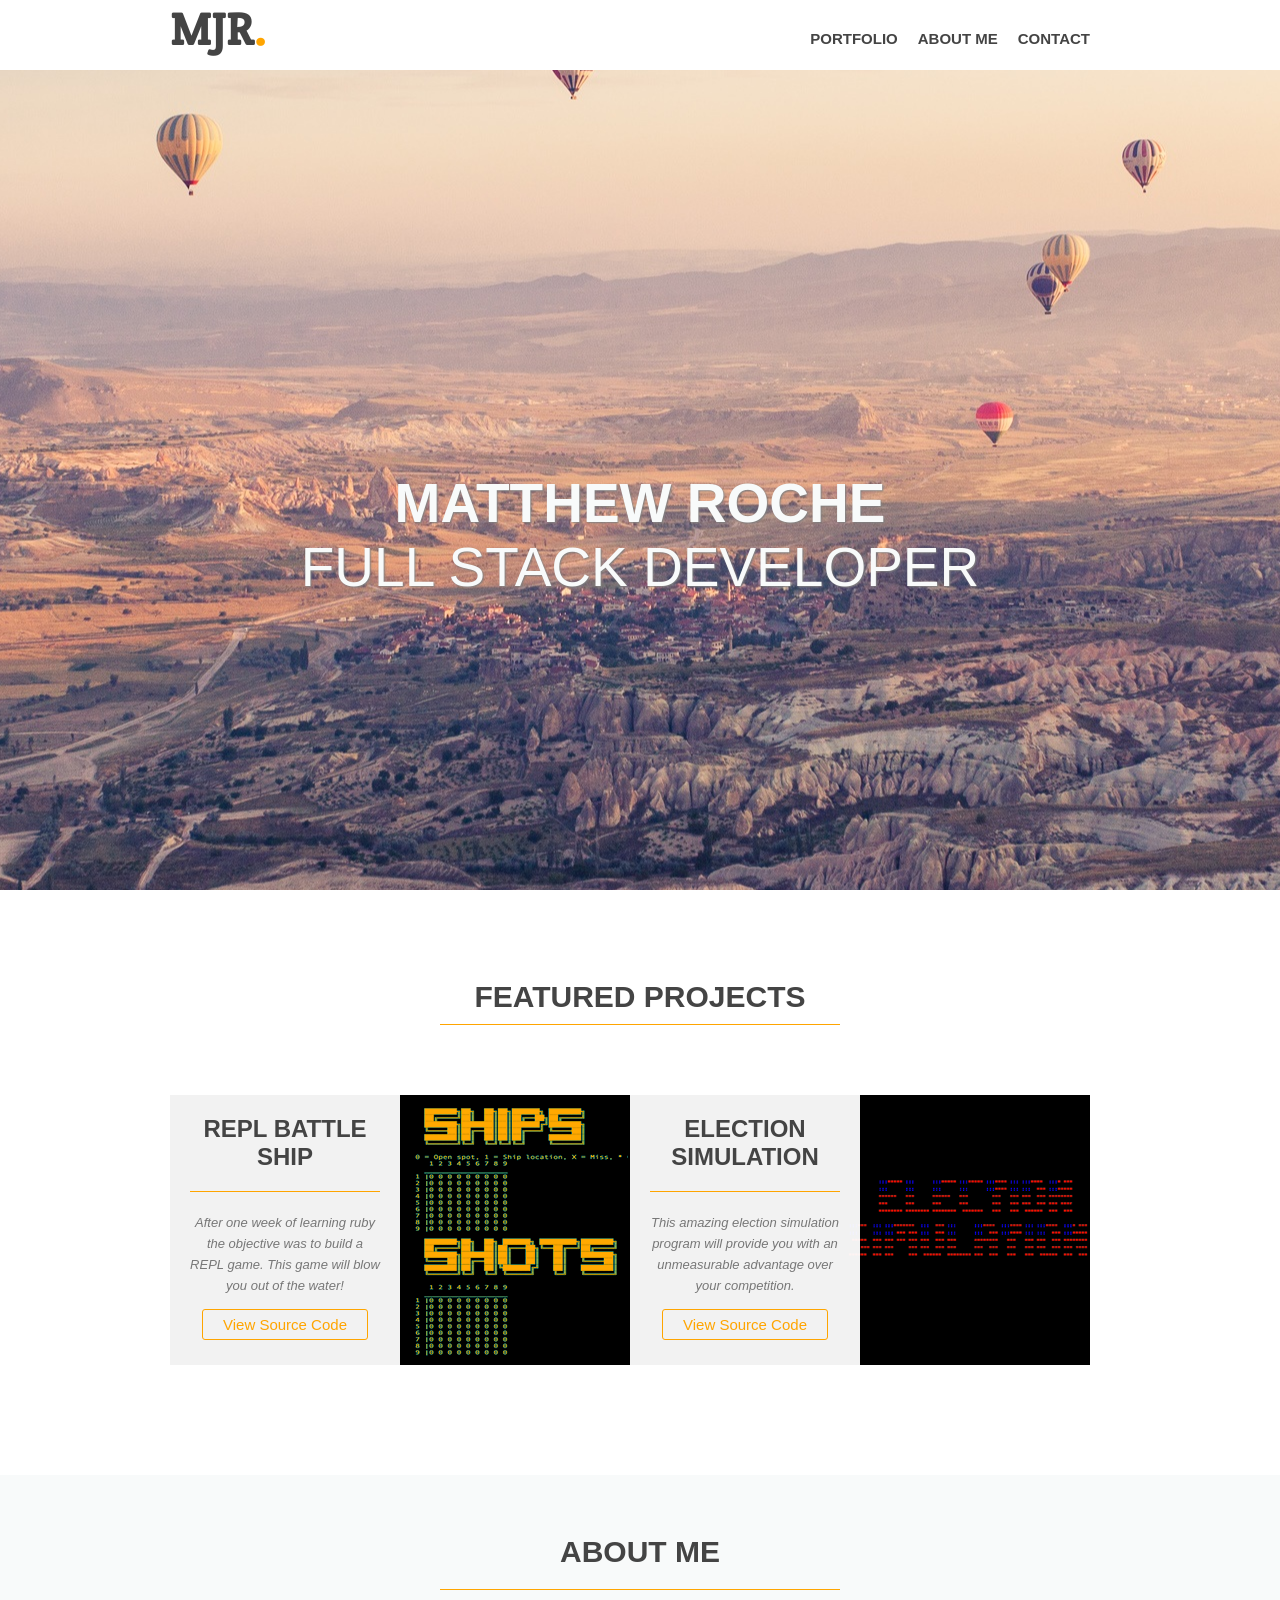
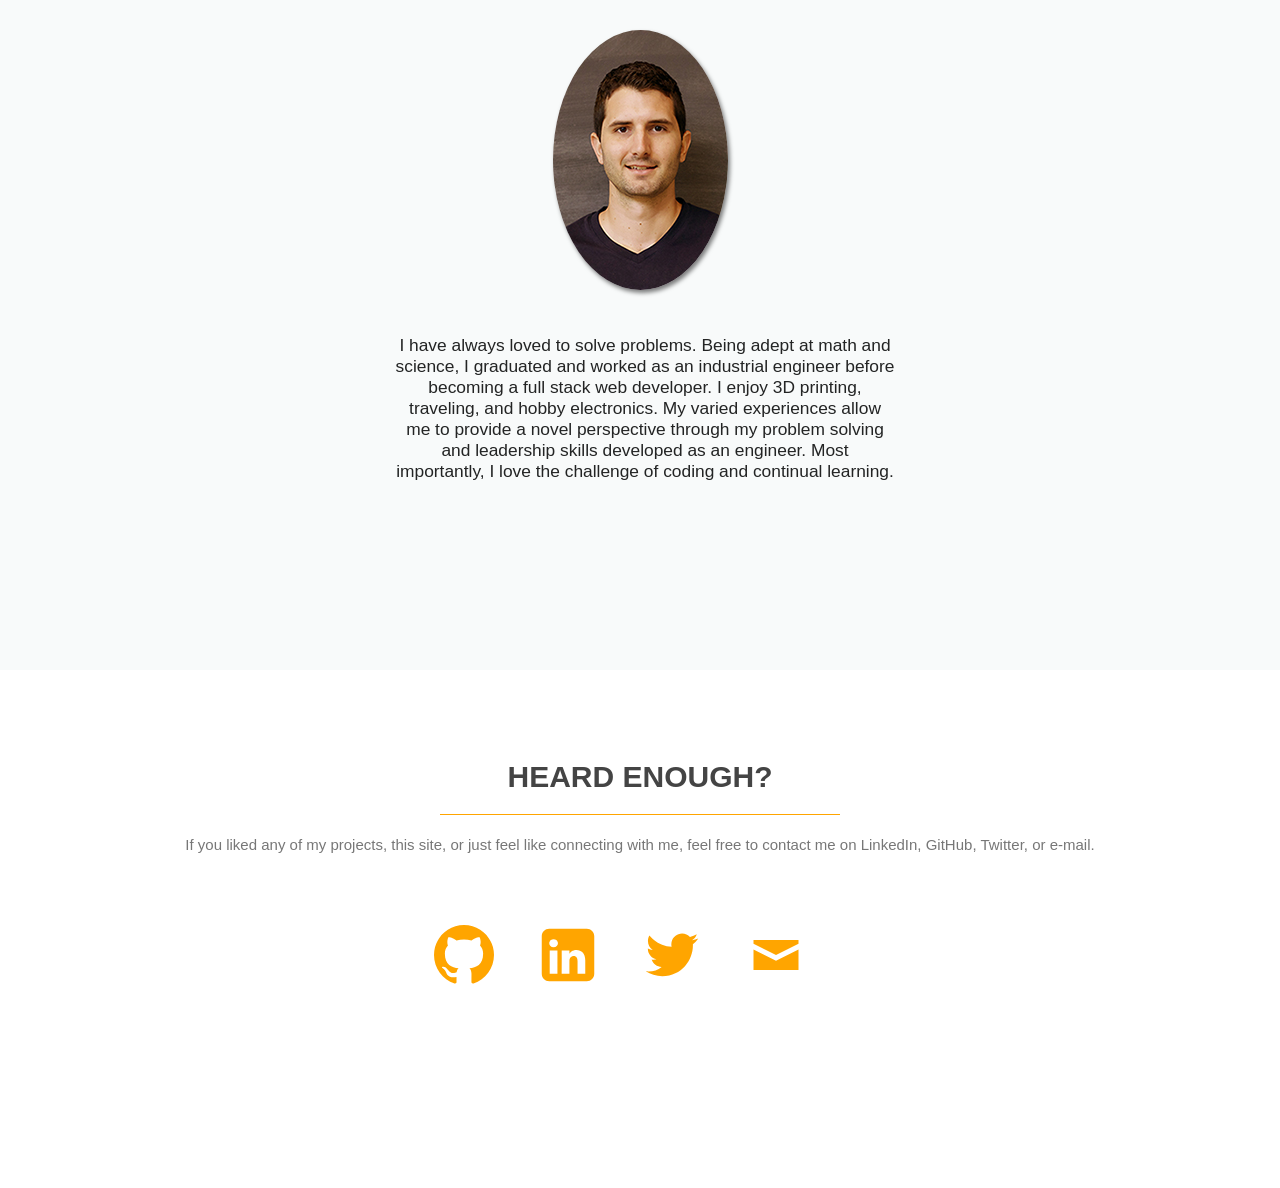
<file: old/index.html>
<!DOCTYPE HTML>
<html>
<head>
    <meta charset="utf-8">
    <link rel="stylesheet" type="text/css" href="reset.css">
    <link href='//fonts.googleapis.com/css?family=Crete+Round' rel='stylesheet' type='text/css'>
    <link rel="stylesheet" type="text/css" href="style.css">
    <title>Matthew Roche</title>
</head>

<body>
  <header>
		<div class="wrapper">
      <h1>MJR<span class="color">.</span></h1>
		<nav>
			<ul>
				<li><a href="#secondary-content">Portfolio</a></li>
				<li><a href="#primary-content">About Me</a></li>
				<li><a href="#cta">Contact</a></li>
			</ul>
		</nav>
		</div>
	</header>

	<div id="hero-image">
		<div class="wrapper">
      <h2><strong>Matthew Roche</strong><br/>
		Full Stack Developer</h2>

		</div>
	</div>

    <div id="secondary-content">
    <div class="wrapper">
        <h3>Featured projects</h3>
      <article style="background-image: url('img/battle.png');">
        <div class="overlay">
          <h4>REPL Battle Ship</h4>
          <p><small>After one week of learning ruby the objective was to build a REPL game. This game will blow you out of the water!</small></p>
          <a href="https://github.com/drawkcab/BattleShip" class="more-link">View Source Code</a>
        </div>
      </article>
      <article style="background-image: url('img/vote.png');">
        <div class="overlay">
          <h4>Election Simulation</h4>
          <p><small>This amazing election simulation program will provide you with an unmeasurable advantage over your competition.</small></p>
          <a href="https://github.com/drawkcab/Vote-Sim" class="more-link">View Source Code</a>
        </div>
      </article><div class="clear"></div>
    </div>
    </div>


<div id="primary-content">
<div class="wrapper">
  <article>
    <h3>About me</h3>

    <div id ="left">
        <a href="#"><img class="round" src="img/me.jpg" alt="video placeholder" /></a>

    </div>
    <div id ="right"
    <p>I have always loved to solve problems. Being adept at math and science, I graduated and worked as an industrial engineer
      before becoming a full stack web developer. I enjoy 3D printing, traveling, and hobby electronics. My varied experiences
      allow me to provide a novel perspective through my problem solving and leadership skills developed as an engineer. Most importantly, I
      love the challenge of coding and continual learning.</p>
    </div>

  </article>
</div>
</div>


<div id="cta">
<div class="wrapper">
  <h3>Heard Enough?</h3>
  <p>If you liked any of my projects, this site, or just feel like connecting with me, feel free to contact me on LinkedIn, GitHub, Twitter, or e-mail. </p>
  <div class="logo">

    <a href="https://github.com/drawkcab">
      <img class="git" src="img/github.svg"></a>
    <a href="https://www.linkedin.com/in/matthewjasonroche">
      <img class="linked"src="img/linkedin-alt.svg"></a>
    <a href="https://twitter.com/MatthewJRoche">
      <img class="twit" src="img/twitter.svg"></a>
    <a href="mailto:MJRoche@mail.usf.edu">
      <img class="mail" src="img/mail.svg"></a>
  </div>
</div>
</div>

<footer>
<!-- <div class="wrapper">
  <div id="footer-info">
    <p><small>Copyright 2015 Matthew Roche. All rights reserved.</small></p>

  </div>
  <div id="footer-links">
  </div>
  <div class="clear"></div>
</div> -->
</footer>


</body>
</html>
</file>
<file: old/style.css>
/* Global*/
body {
	background-color: #fff;
	color: #777;
	font: normal 15px "Helvetica Neue", Arial, Helvetica, Geneva, sans-serif;
}

p {
	line-height: 20px;
	margin-bottom: 20px;
}

h1 {
	font-family: 'Crete Round', serif;
	font-weight: bold;
	color: #444;
	font-size: 45px;
	margin-bottom: 20px;
}

h2 {
	font-weight: 300;
	color: #f8fafa;
  text-shadow: 1px 1px 2px grey;
	font-size: 55px;
	text-transform: uppercase;
	text-align: center;
	margin-bottom: 20px;
}

h3 {
	font-size: 30px;
	color: #444;
	font-weight: bold;
	text-transform: uppercase;
	text-align: center;
	margin-bottom: 20px;
}

h4 {
	font-size: 24px;
	color: #444;
	font-weight: bold;
	text-transform: uppercase;
	margin-bottom: 20px;
}

h5 {
	font-size: 15px;
	color: #444;
	font-weight: bold;
	text-transform: uppercase;
}

a {
	text-decoration: none;
	color: #444;
}

a:hover {
	color: #ffa500;
}

strong {
	font-weight: bold;
}

small {
	font-size: 13px;
	color: #777;
	font-style: italic;
}

.clear {
	clear: both;
}

.wrapper {
	margin: 0 auto;
	padding: 0 10px;
	width: 940px;
}

/* Header*/
header {
	height: 70px;
}

header h1 {
	float: left;
	margin-top: 0px;
}

header h1 .color {
	color: #ffa500;
}

header nav {
	float: right;
}

header nav ul li {
	float: left;
	display: inline-block;
	margin-top: 30px;
}

header nav ul li a {
	color: #444;
	text-transform: uppercase;
	font-weight: bold;
	display: block;
	margin-right: 20px;
}

/* Hero*/
#hero-image {
	height: 91vh;
	padding-top: 1px;
	background: #e8eced url('img/hero.jpeg') no-repeat center;
}

#hero-image h2 {
	margin: 400px 0 40px 0;
}



/*Features*/
#secondary-content h3 {
	display: block;
	margin: 0 auto 20px auto;
	width: 400px;
	border-bottom: 1px solid #ffa500;
	padding: 30px 0 30px 0;
}



/*primary*/
#features h3 {
	display: block;
	margin: 0 auto 20px auto;
	width: 400px;
	border-bottom: 1px solid #ffa500;
	padding: 100px 0 10px 0;
}

#primary-content {
	background-color: #f8fafa;
	padding: 60px 0;
  height: 75vh;
	text-align: center;
}

#primary-content h3 {
	display: block;
	margin: 0 auto 20px auto;
	width: 400px;
	border-bottom: 1px solid #ffa500;
	padding: 0 0 20px 0;
}




#right {
  padding-top: 20px;
  padding-left: 225px;
  width: 500px;

}

#primary-content a img {
	margin: 20px 0;
}
.round {
  border-radius: 50%;
  box-shadow: 2px 3px 4px rgba(0,0,0,.5);
}

/* Secondary*/
#secondary-content h3 {
	display: block;
	margin: 0 auto 20px auto;
	width: 400px;
	border-bottom: 1px solid #ffa500;
	padding: 30px 0 10px 0;
}

#secondary-content {
	padding: 60px 0;
	text-align: center;
}

#secondary-content article {
  margin-top: 50px;
  margin-bottom: 50px;
	width: 460px;
	height: 270px;
	float: left;
	background-color: #f5f5f5;
}

#secondary-content article:first-child {
	margin-right: 20px;
}

#secondary-content article .overlay {
	background: rgba(255, 255, 255, .95);
	height: 230px;
	width: 190px;
	padding: 20px;
}

#primary-content :last-child {
  color: #232424;
  font-size: 1.05em;
  /*background-color: white;*/
}
article h4 {
	border-bottom: 1px solid #ffa500;
	padding-bottom: 20px;
}

.more-link {
	border: 1px solid #ffa500;
	color: #ffa500;
	padding: 6px 20px;
	border-radius: 3px;
}

.more-link:hover {
	background-color: #ffa500;
	color: #fff;
}


/*cta*/
#cta {
	padding: 90px 0 200px 0;
	text-align: center;
}

#cta h3 {
  clear:both;
	display: block;
	margin: 0 auto 20px auto;
	width: 400px;
	border-bottom: 1px solid #ffa500;
	padding: 0 0 20px 0;
}

.button-2 {
	display: block;
	margin: 0 auto;
	border: 2px solid #ffa500;
	color: #ffa500;
	border-radius: 3px;
	width: 180px;
	height: 50px;
	font-size: 20px;
	line-height: 50px;
}
#cta .logo{
  padding-top: 50px;
}

.button-2:hover {
	background-color: #ffa500;
	color: #fff;
}
.twit{

  transition: all 300ms ease-out;
  padding-right: 40px;
  width: 60px;
}
.linked{
  transition: all 300ms ease-out;
  padding-right: 40px;
  width: 60px;
}
.git{
  transition: all 300ms ease-out;
  padding-right: 40px;
  width: 60px;
}
.mail{

  transition: all 300ms ease-out;
  padding-right: 40px;
  width: 60px;
}
.mail:hover{
  padding-right: 40px;
  width: 65px;
}

.twit:hover{

  padding-right: 40px;
  width: 65px;

}
.linked:hover{
  padding-right: 40px;
  width: 65px;

}
.git:hover{

  padding-right: 40px;
  width: 65px;

}
/* foot */
footer {
	/*padding: 1px 0;*/
	background-color: #f8fafa;
}

#footer-info {
	/*width: 380px;*/
	float: left;
	/*margin-top: 5px;*/
}
</file>
